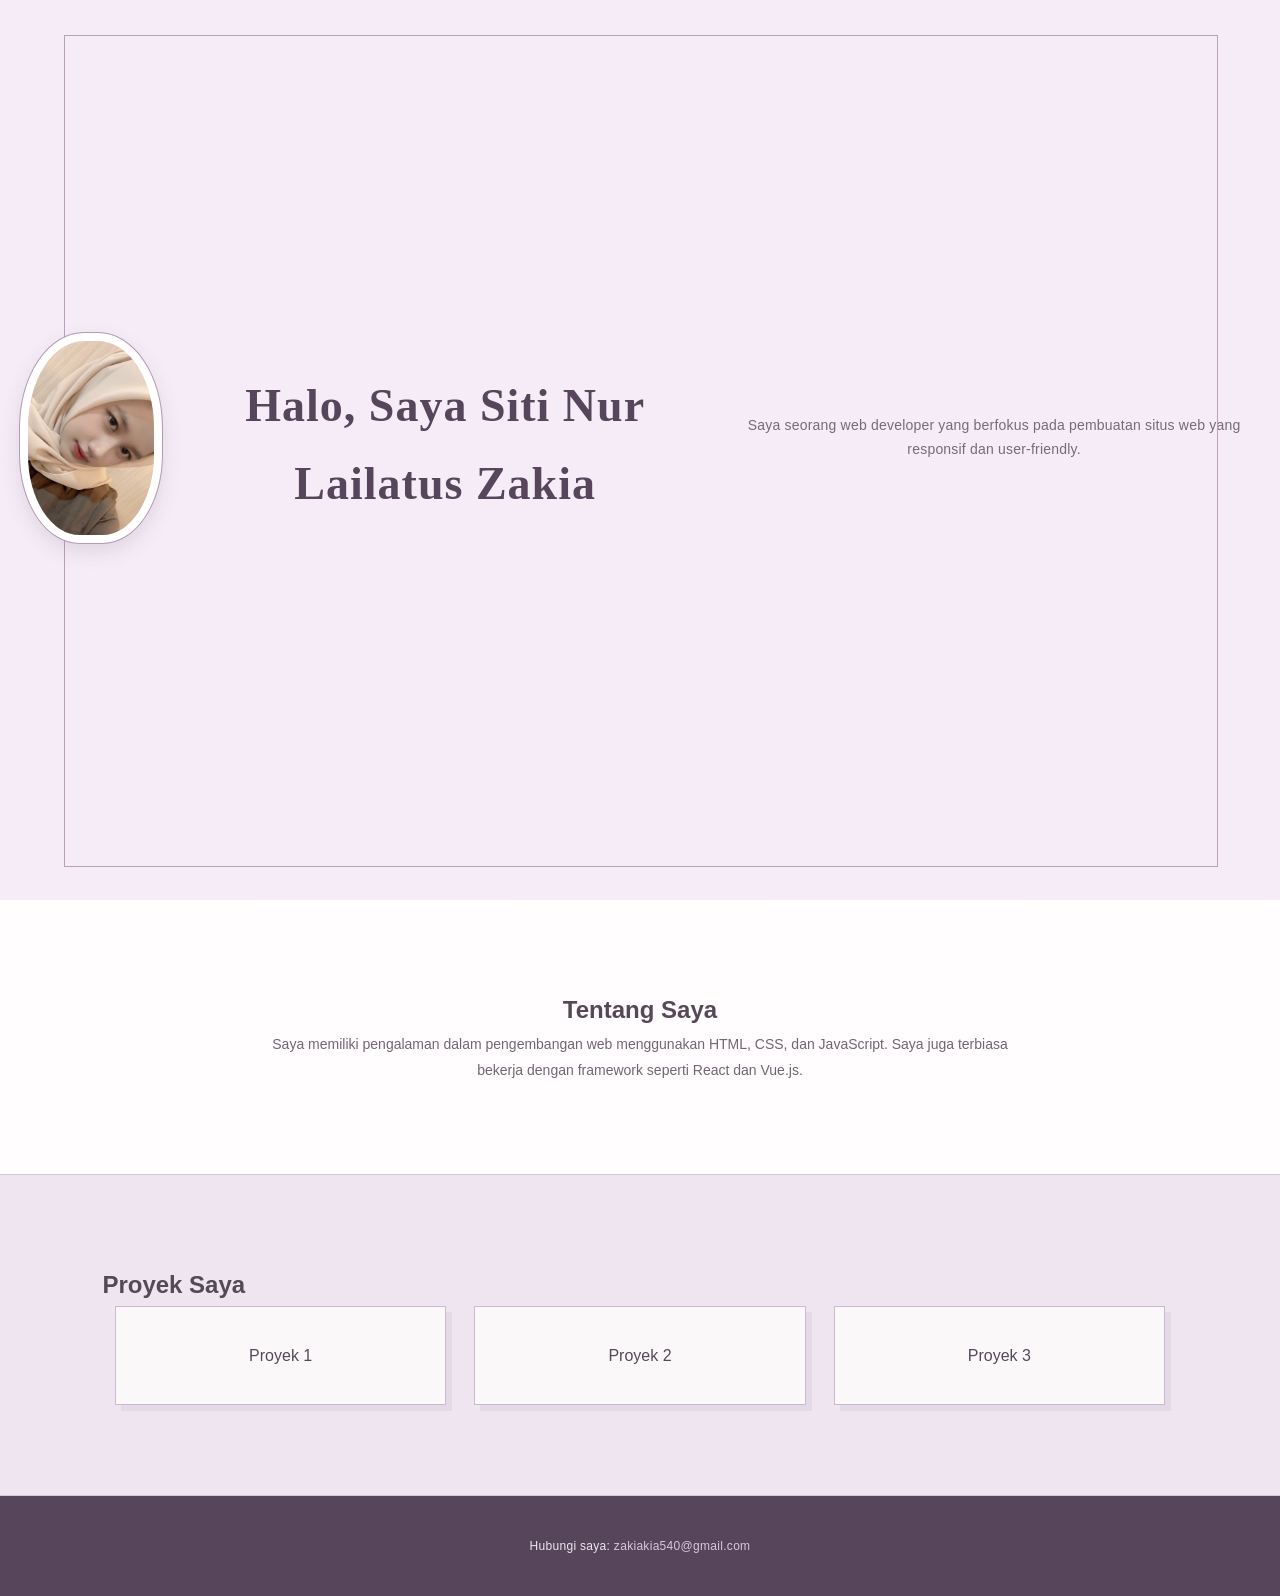
<file: index.html>
<!DOCTYPE html>
<html lang="en">
<head>
    <meta charset="UTF-8">
    <meta name="viewport" content="width=device-width, initial-scale=1.0">
    <title>Web Profil - Siti Nur Lailatus Zakia</title>
    <link rel="stylesheet" href="style.css">
</head>
<body>
     <! -- Bagian Hero -->
    <header class="hero">
        <img src="image.png" alt="Foto Profil" class="profile-img">
        <h1>Halo, Saya Siti Nur Lailatus Zakia</h1>
        <p>Saya seorang web developer yang berfokus pada pembuatan situs web yang responsif dan user-friendly.</p>
    </header>

    <!-- Bagian Tentang Saya -->
    <section class="about">
        <h2>Tentang Saya</h2>
        <p>Saya memiliki pengalaman dalam pengembangan web menggunakan HTML, CSS, dan JavaScript. Saya juga terbiasa bekerja dengan framework seperti React dan Vue.js.</p>
    </section>

    <!-- Bagian Portofolio -->
    <section class="portfolio">
        <h2>Proyek Saya</h2>
        <div class="portfolio-container">
            <! -- Mahasiswa harus mendesain card ini -->
            <div class="card">Proyek 1</div>
            <div class="card">Proyek 2</div>
            <div class="card">Proyek 3</div>
        </div>
    </section>

    <!-- Footer -->
    <footer>
        <p>Hubungi saya: <a href="#">zakiakia540@gmail.com </a></p>
    </footer>

</body>
</file>
<file: style.css>
* {
    margin: 0;
    padding: 0;
    box-sizing: border-box;
}

html {
    scroll-behavior: smooth;
}

body {
    font-family: 'Montserrat', sans-serif;

    color: #554957;

    background-color: #f8f3f8;

    line-height: 1.7;
}


/* =====================================================
   2. HERO
===================================================== */

.hero {
    min-height: 100vh;

    display: flex;
    justify-content: center;
    align-items: center;

    padding: 70px 20px;

    text-align: center;

    background:
        linear-gradient(
            rgba(247, 239, 249, 0.88),
            rgba(247, 239, 249, 0.88)
        ),
        #e6d8e9;

    position: relative;
}


/* garis dekorasi vintage */

.hero::before {
    content: "";

    position: absolute;

    top: 35px;
    left: 5%;

    width: 90%;

    height: calc(100% - 70px);

    border: 1px solid #b9a1bb;

    pointer-events: none;
}


/* =====================================================
   3. HERO CONTENT
===================================================== */

.hero-content {
    position: relative;
    z-index: 2;

    width: 100%;
    max-width: 720px;

    padding: 45px 40px;

    background: #fbf8f9;

    border: 1px solid #c8b3ca;

    box-shadow:
        8px 8px 0 rgba(158, 127, 163, 0.15);
}


/* =====================================================
   4. PROFILE PHOTO
===================================================== */

.profile-img {
    width: 175px;
    height: 210px;

    object-fit: cover;

    border-radius: 45% 45% 42% 42%;

    border: 8px solid #ffffff;

    outline: 1px solid #b79bb9;

    box-shadow:
        0 8px 20px rgba(94, 70, 98, 0.15);

    margin-bottom: 25px;

    filter: saturate(0.85);
}


/* =====================================================
   5. HERO TITLE
===================================================== */

.hero h1 {
    font-family: 'Cormorant Garamond', serif;

    font-size: 46px;

    font-weight: 600;

    letter-spacing: 1px;

    color: #57465b;

    margin-bottom: 10px;
}

.hero h1 span {
    display: block;

    color: #806286;

    font-style: italic;

    font-size: 52px;
}


/* =====================================================
   6. HERO DESCRIPTION
===================================================== */

.hero p {
    max-width: 570px;

    margin: 0 auto 25px;

    color: #766b78;

    font-size: 14px;

    letter-spacing: 0.2px;
}


/* =====================================================
   7. BUTTON
===================================================== */

.btn {
    display: inline-block;

    padding: 10px 25px;

    background: #806286;

    color: #ffffff;

    text-decoration: none;

    border: 1px solid #6f5475;

    font-size: 13px;

    letter-spacing: 0.5px;

    transition: 0.3s;
}

.btn:hover {
    background: #69506e;

    transform: translateY(-2px);
}


/* =====================================================
   8. GENERAL SECTION
===================================================== */

.about,
.portfolio {
    padding: 90px 8%;
}


/* =====================================================
   9. SECTION TITLE
===================================================== */

.section-title {
    text-align: center;

    margin-bottom: 40px;
}

.section-title h2 {
    font-family: 'Cormorant Garamond', serif;

    font-size: 38px;

    font-weight: 600;

    color: #59485e;

    letter-spacing: 1px;
}


/* garis vintage */

.line {
    width: 80px;
    height: 1px;

    background: #9b809f;

    margin: 12px auto;

    position: relative;
}

.line::before,
.line::after {
    content: "✦";

    position: absolute;

    top: -9px;

    color: #9b809f;

    font-size: 12px;
}

.line::before {
    left: -17px;
}

.line::after {
    right: -17px;
}


/* =====================================================
   10. ABOUT
===================================================== */

.about {
    background-color: #fffdfd;

    text-align: center;
}

.about > p {
    max-width: 750px;

    margin: auto;

    color: #716673;

    font-size: 14px;

    line-height: 1.9;
}


/* =====================================================
   11. PORTFOLIO
===================================================== */

.portfolio {
    background-color: #eee5f0;

    border-top: 1px solid #d5c5d8;

    border-bottom: 1px solid #d5c5d8;
}

.portfolio-container {
    max-width: 1050px;

    margin: auto;

    display: grid;

    grid-template-columns:
        repeat(3, 1fr);

    gap: 28px;
}


/* =====================================================
   12. CARD
===================================================== */

.card {
    padding: 35px 28px;

    background-color: #fbf8fa;

    border: 1px solid #cdb8cf;

    text-align: center;

    box-shadow:
        6px 6px 0 rgba(135, 106, 140, 0.10);

    transition: 0.3s;
}

.card:hover {
    transform: translateY(-6px);

    box-shadow:
        8px 10px 0 rgba(135, 106, 140, 0.14);
}


/* =====================================================
   13. CARD ICON
===================================================== */

.card-icon {
    width: 58px;
    height: 58px;

    margin: 0 auto 20px;

    display: flex;

    align-items: center;
    justify-content: center;

    background-color: #e8dce9;

    border: 1px solid #c5adc7;

    color: #76577c;

    font-size: 24px;
}


/* =====================================================
   14. CARD TITLE
===================================================== */

.card h3 {
    font-family: 'Cormorant Garamond', serif;

    font-size: 26px;

    font-weight: 600;

    color: #5d4961;

    margin-bottom: 10px;
}


/* =====================================================
   15. CARD DESCRIPTION
===================================================== */

.card p {
    color: #756a77;

    font-size: 13px;

    margin-bottom: 22px;
}


/* =====================================================
   16. CARD BUTTON
===================================================== */

.card-btn {
    display: inline-block;

    padding: 8px 20px;

    border: 1px solid #9f82a4;

    color: #76577c;

    text-decoration: none;

    font-size: 12px;

    letter-spacing: 0.4px;

    transition: 0.3s;
}

.card-btn:hover {
    background-color: #806286;

    color: white;
}


/* =====================================================
   17. FOOTER
===================================================== */

footer {
    padding: 35px 20px;

    text-align: center;

    background-color: #57465b;

    color: #eee5ef;

    font-size: 12px;

    letter-spacing: 0.3px;
}

footer p {
    margin: 5px;
}

footer a {
    color: #d9c6dc;

    text-decoration: none;
}

footer a:hover {
    color: white;
}


/* =====================================================
   18. RESPONSIVE
===================================================== */

@media (max-width: 768px) {

    .hero {
        min-height: auto;

        padding: 60px 20px;
    }

    .hero::before {
        display: none;
    }

    .hero-content {
        padding: 40px 25px;
    }

    .profile-img {
        width: 145px;
        height: 175px;
    }

    .hero h1 {
        font-size: 36px;
    }

    .hero h1 span {
        font-size: 40px;
    }

    .about,
    .portfolio {
        padding: 65px 20px;
    }

    .portfolio-container {
        grid-template-columns: 1fr;
    }
}
</file>
